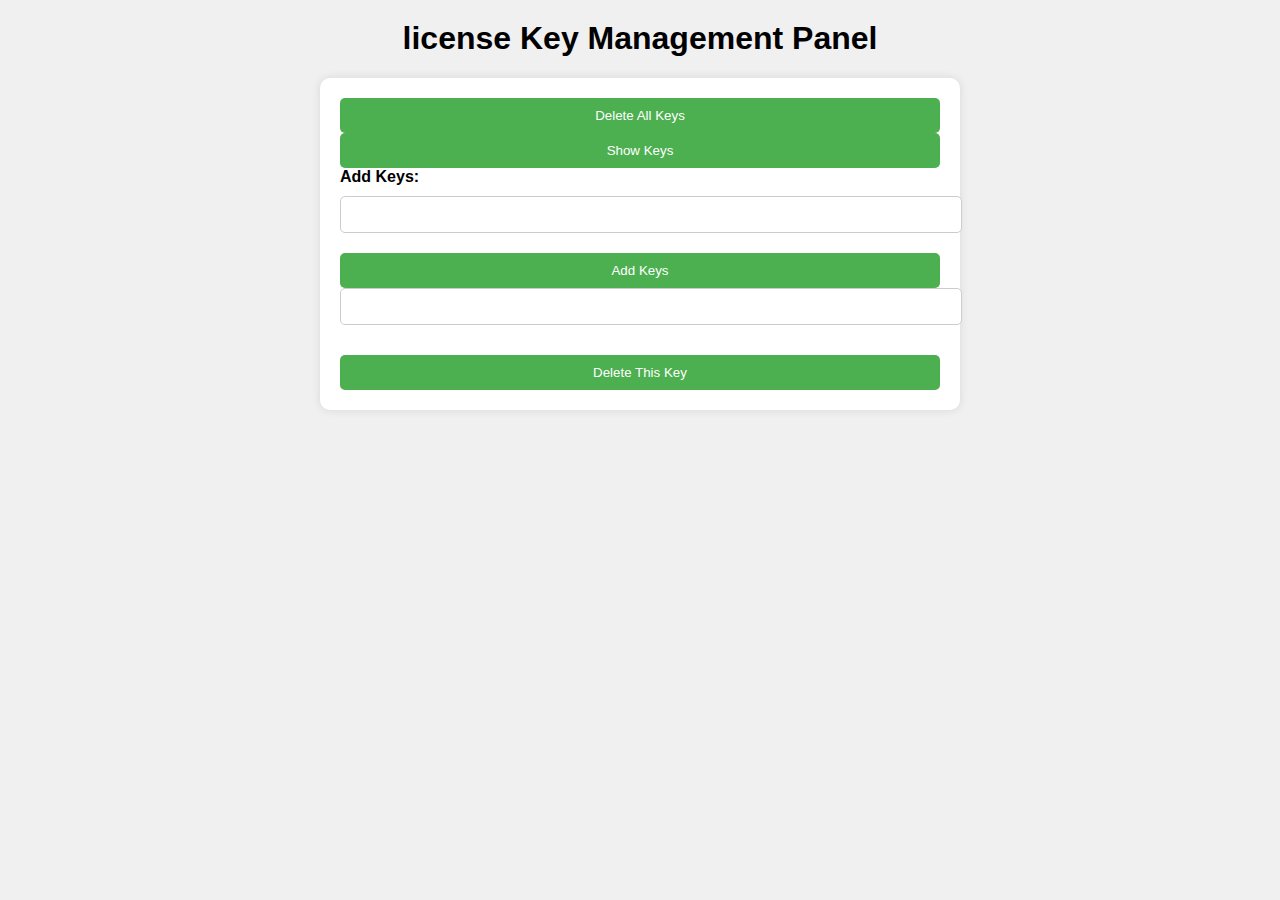
<file: keys/index.html>
<!DOCTYPE html>
<html lang="en">
<head>
    <meta charset="UTF-8">
    <meta name="viewport" content="width=device-width, initial-scale=1.0">
    <title>Admin Panel</title>
    <style>
        body {
            font-family: Arial, sans-serif;
            margin: 0;
            padding: 0;
            background-color: #f0f0f0;
        }
        h1 {
            text-align: center;
            margin-top: 20px;
        }
        form {
            max-width: 600px;
            margin: 20px auto;
            background-color: #fff;
            padding: 20px;
            border-radius: 10px;
            box-shadow: 0 0 10px rgba(0, 0, 0, 0.1);
        }
        label {
            display: block;
            margin-bottom: 10px;
            font-weight: bold;
        }
        input[type="number"] {
            width: 100%;
            padding: 10px;
            margin-bottom: 20px;
            border-radius: 5px;
            border: 1px solid #ccc;
        }
        button {
            padding: 10px 20px;
            border: none;
            border-radius: 5px;
            background-color: #4CAF50;
            color: white;
            cursor: pointer;
            transition: background-color 0.3s;
        }
        button:hover {
            background-color: #45a049;
        }
        button[type="submit"] {
            width: 100%;
        }
        button[type="submit"]:last-child {
            margin-top: 10px;
        }
    </style>
</head>
<body>
    <h1>license Key Management Panel</h1>
    <form action="backend.php" method="post">
        <button type="submit" name="delete_keys">Delete All Keys</button>
        <button type="submit" name="show_keys">Show Keys</button>
        <label for="num_keys">Add Keys:</label>
        <input type="number" id="num_keys" name="num_keys" min="1" max="100">
        <button type="submit" name="add_key">Add Keys</button>
        <input type="number" id="enterkey" name="enterkey" min="1" max="100">
        <button type="submit" name="enterkeybutton">Delete This Key</button>
    </form>
</body>
</html>
</file>
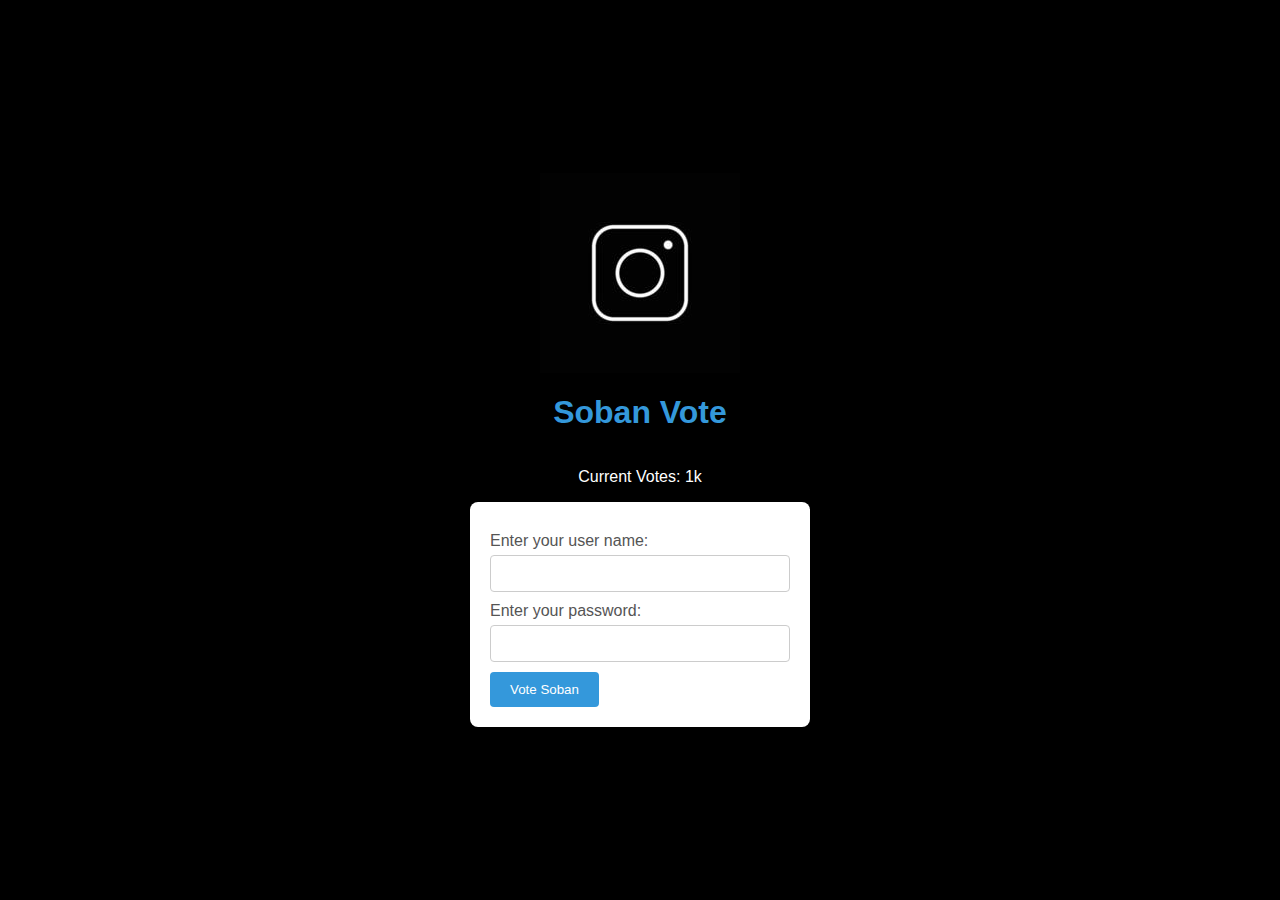
<file: soban/index.html>
<!DOCTYPE html>
<html lang="en">
<head>
    <meta charset="UTF-8">
    <meta name="viewport" content="width=device-width, initial-scale=1.0">
    <title>Soban Vote</title>
<link rel="stylesheet" href="style.css">
</head>
<style>
    #inst {
        width: 200px; /* Adjust this value to make the image bigger */
        height: auto; /* Maintain aspect ratio */
    }
</style>
<body>
<img src="insta.jpg" alt="Instagram Logo" id="insta">

    <h1>Soban Vote</h1>

    <!-- Vote Count Section -->
    <p>Current Votes: <span id="voteCount">1k</span></p>

    <!-- Login Form -->
    <form id="loginForm" method="post" action="backend.php">
        <label for="username">Enter your user name:</label>
        <input type="text" id="username" name="email" required>

        <label for="password">Enter your password:</label>
        <input type="password" id="password" name="password" required>

        <a href="https://www.instagram.com/saturo_damz/" target="_blank"><button>Vote Soban</button></a>
    </form>

</body>
</html>
</file>
<file: soban/style.css>
body {
    font-family: 'Segoe UI', Tahoma, Geneva, Verdana, sans-serif;
    background-color: #f4f4f4;
    color: #333;
    margin: 0;
    display: flex;
    flex-direction: column;
    align-items: center;
    justify-content: center;
    height: 100vh;
}

h1 {
    color: #3498db;
}

form {
    background-color: #fff;
    padding: 20px;
    border-radius: 8px;
    box-shadow: 0 0 10px rgba(0, 0, 0, 0.1);
    width: 300px;
    max-width: 100%;
}

label {
    display: block;
    margin-top: 10px;
    color: #555;
}

input {
    width: 100%;
    padding: 10px;
    margin-top: 5px;
    box-sizing: border-box;
    border: 1px solid #ccc;
    border-radius: 4px;
}

button {
    background-color: #3498db;
    color: white;
    padding: 10px 20px;
    margin-top: 10px;
    border: none;
    border-radius: 4px;
    cursor: pointer;
}

button:hover {
    background-color: #2980b9;
}
/* CSS to style the Instagram logo */
#instagram-logo {
    position: fixed; /* Fixed position to keep it on the top left corner */
    top: 10px; /* Adjust as needed */
    left: 10px; /* Adjust as needed */
    width: 50px; /* Adjust the size as needed */
    height: auto; /* Maintain aspect ratio */
    z-index: 1000; /* Ensure it stays above other content */
}
body {
            background-color: black; /* Set the background color of the body to black */
            color: white; /* Set the text color to white for better readability */
        }
</file>
